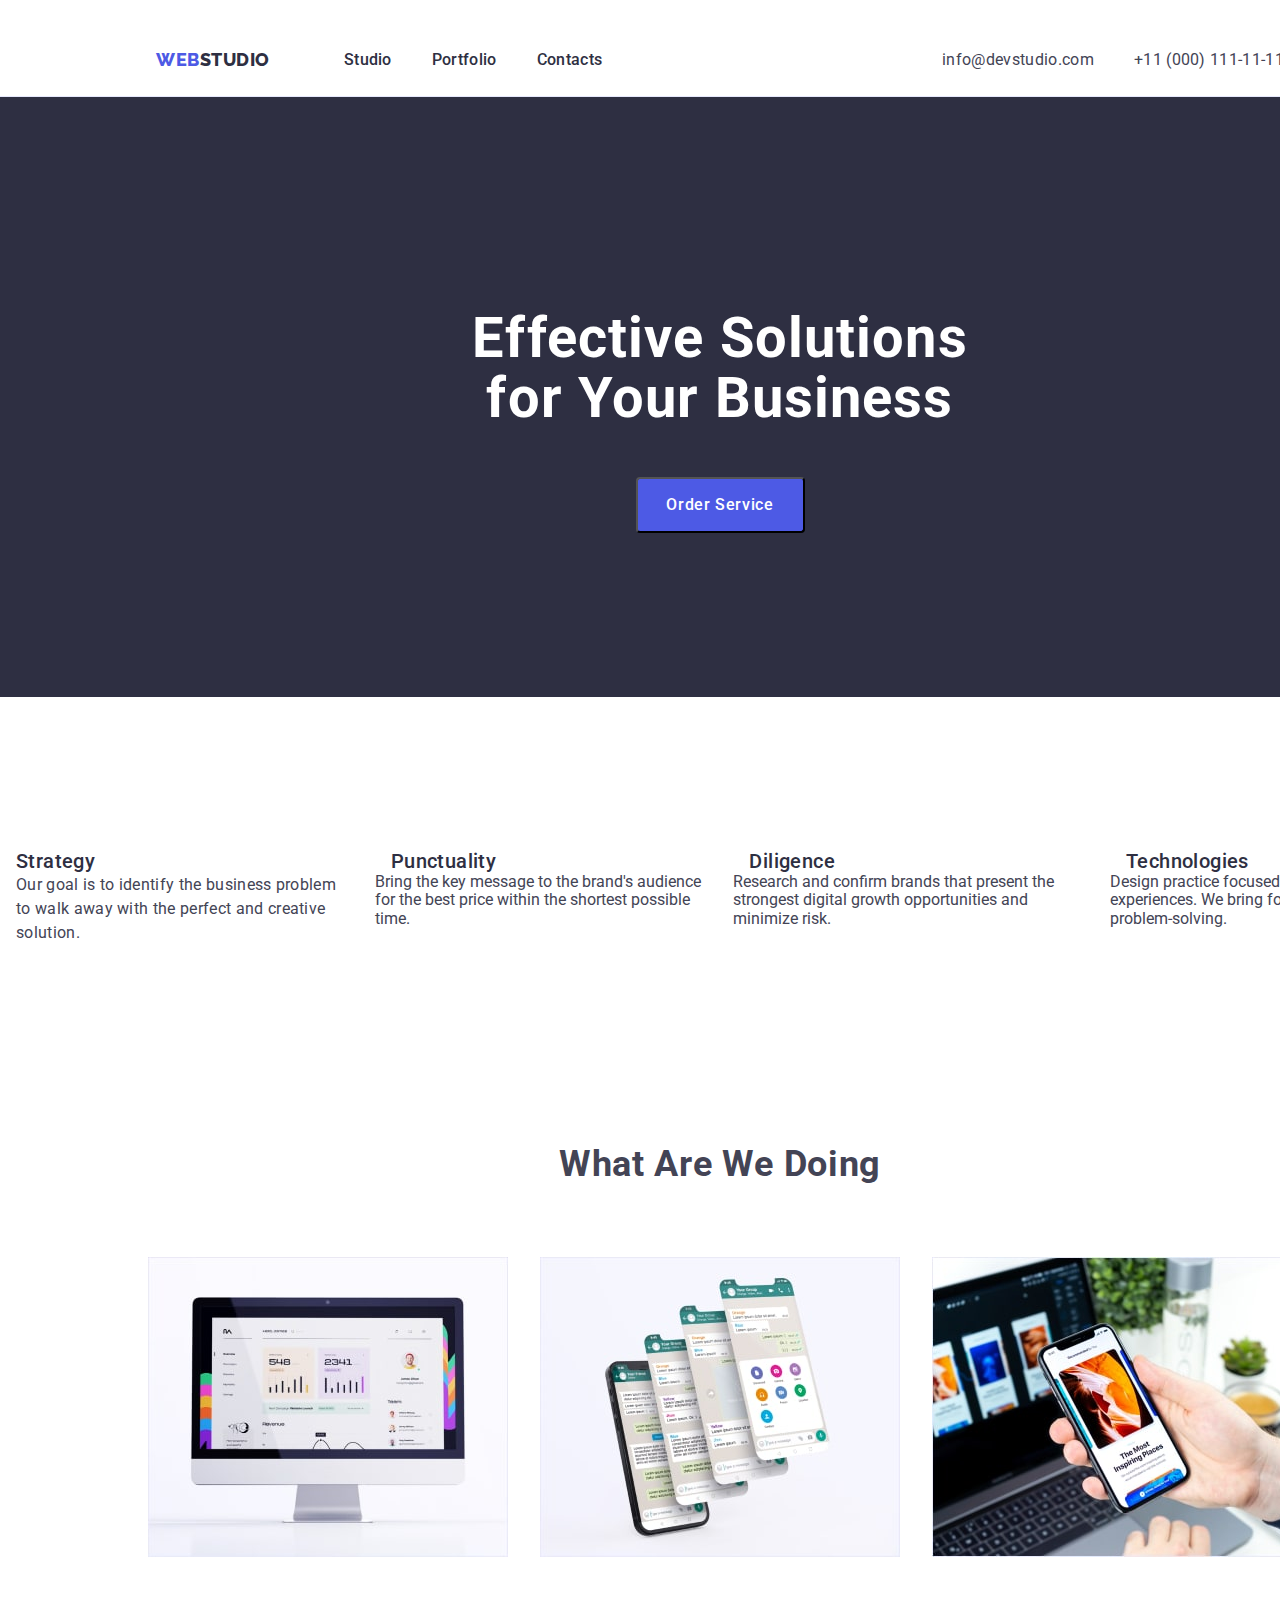
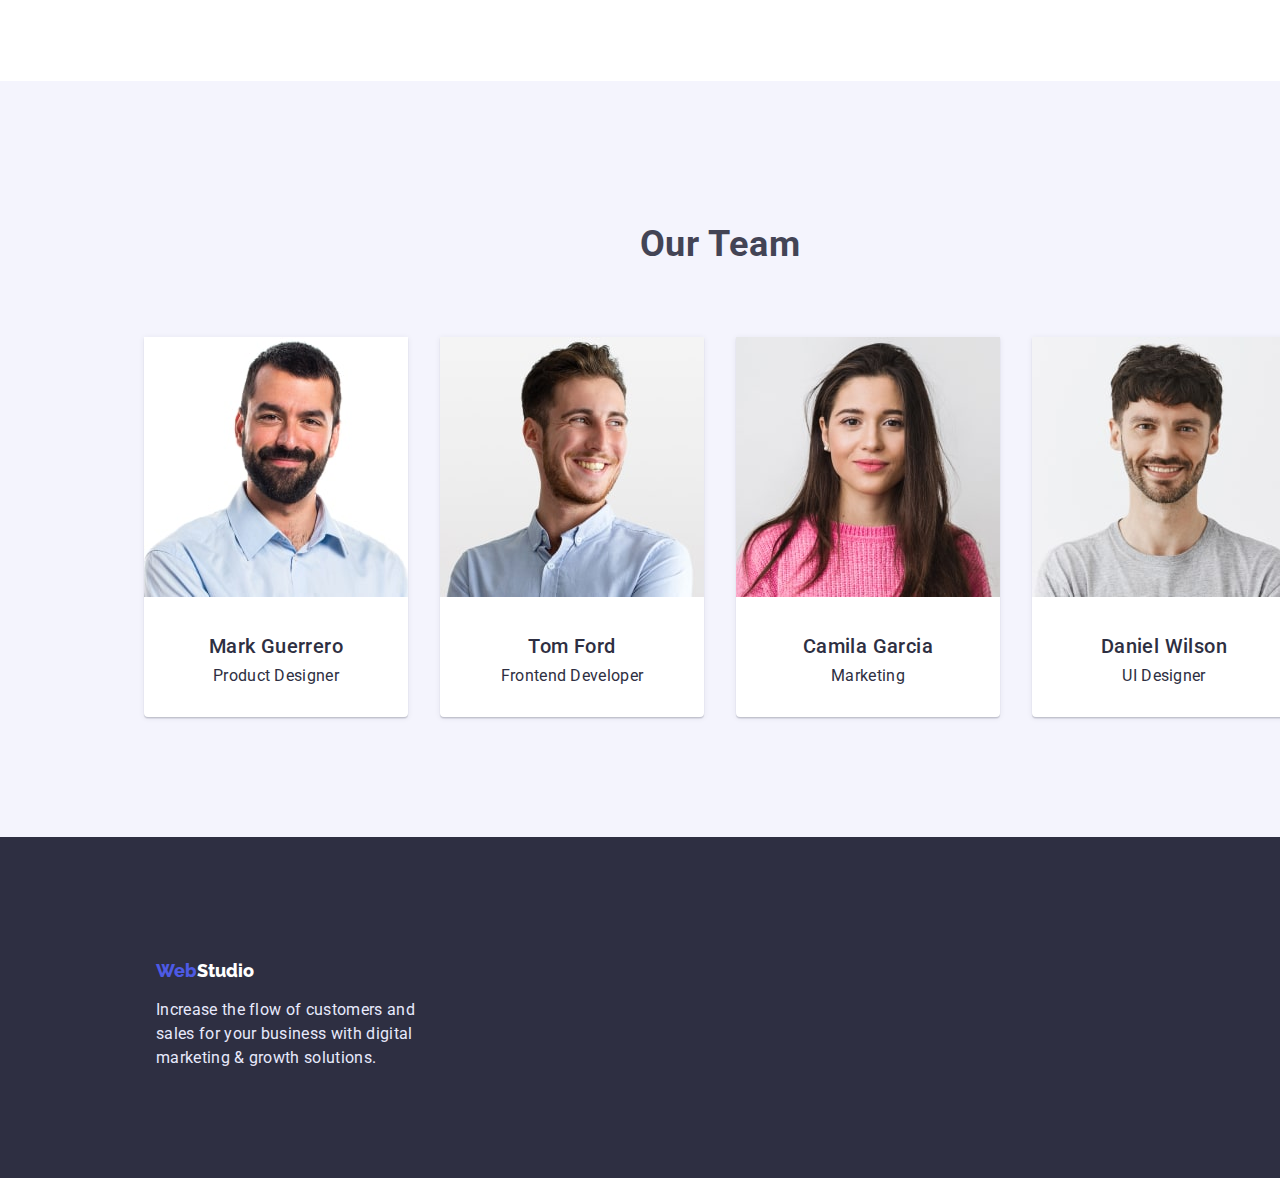
<file: index.html>
<!DOCTYPE html>
<html lang="en">

<head>
    <meta charset="UTF-8">
    <meta http-equiv="X-UA-Compatible" content="IE=edge">
    <meta name="viewport" content="width=device-width, initial-scale=1.0">
    <title>webstudio</title>
    <link rel="preconnect" href="https://fonts.googleapis.com">
    <link rel="preconnect" href="https://fonts.gstatic.com" crossorigin>
    <link href="https://fonts.googleapis.com/css2?family=Raleway:wght@800&family=Roboto:wght@400;500;700;900&display=swap"
        rel="stylesheet">
    <link rel="stylesheet" href="https://cdn.jsdelivr.net/npm/modern-normalize@1.1.0/modern-normalize.min.css">
    <link rel="stylesheet" href="./css/styles.css">
</head>

<body class="conteiner">
    <!-- ........................HEADER.......................... -->
    <header class="page-header">
        <div class="page-header-conteiner conteiner">
            <nav class="page-nav logo">
                <a class="logo-component link" href="./index.html"><span class="logo-web" >Web</span>Studio</a>
                <ul class="menu list">
                    <li class="menu-item"><a class="menu-link link" href="index.html">Studio</a></li>
                    <li class="menu-item"><a class="menu-link link" href="portfolio.html">Portfolio</a></li>
                    <li class="menu-item"><a class="menu-link link" href="#tel">Contacts</a></li>
                </ul>
            </nav>
            <address>
                <ul class="address list">
                    <li><a class="address-link link" href="mailto:info@devstudio.com">info@devstudio.com</a></li>
                    <li><a class="address-link link" id="tel" href="tel:+110001111111">+11 (000) 111-11-11</a></li>
                </ul>
            </address>
        </div>
    </header>
    <!-- ............................HERO............................ -->
    <main>
        
        <section class="hero conteiner">
            <h1 class="hero-text">Effective Solutions for Your Business</h1>
            <button class="hero-btn btn-component" type="button">Order Service</button>
        </section>
        <!-- ........................ABOUT........................... -->
        <section class="about">
            <div class="conteiner">
            <h2 class="visually-hidden">About</h2>
            <ul class="about-list list">
                <li class="about-cards">
                    <h3 class="about-title-comp">Strategy</h3>
                    <p class="about-text-comp">Our goal is to identify the business
                        problem to walk away with the perfect and creative solution.</p>
                </li>
                <li class="about-cards">
                    <h3 class="about-title-comp">Punctuality</h3>
                    <p class="about-text">Bring the key message to the brand's audience for the best price within the shortest possible
                        time.</p>
                </li>
                <li class="about-cards">
                    <h3 class="about-title-comp">Diligence</h3>
                    <p class="about-text">Research and confirm brands that present the strongest digital growth opportunities and minimize
                        risk.</p>
                </li>
                <li class="about-cards">
                    <h3 class="about-title-comp">Technologies</h3>
                    <p class="about-text">Design practice focused on digital experiences. We bring forth a deep passion for
                        problem-solving.</p>
                </li>
            </ul>
            </div>
        </section>
        <!-- ........................SERVICES....................... -->
        <section>
            <div class="conteiner">
            <h2 class="subtitle">What are we doing</h2>
            <ul class="service-list list">
                <li><img src="./images/Rectangle71-min.jpg" alt="desktop" width="360" height="300"></li>
                <li><img src="./images/img2-min.jpg" alt="celphone" width="360" height="300"></li>
                <li><img src="./images/Rectangle71-min3.jpg" alt="celphone2" width="360" height="300"></li>
            </ul>
            </div>
        </section>
        <!-- ..........................TEAM.......................... -->
        <section class="team">
            <div class="conteiner">
            <h2 class="subtitle">Our Team</h2>
            <ul class="team-list list">
                <li class="team-card">
                    <img src="./images/img-min.jpg" alt="mark-guerrero-product-designer" 
                    width="264" height="260">
                    <div class="team-conteiner-wrap">
                    <h3 class="team-staff">Mark Guerrero</h3>
                    <p class="team-prof">Product Designer</p>
                    </div>
                </li>
                <li class="team-card">
                    <img src="./images/img-min1.jpg" alt="tom-ford-frontend-developer" 
                    width="264" height="260">
                    <div class="team-conteiner-wrap">
                    <h3 class="team-staff">Tom Ford</h3>
                    <p class="team-prof">Frontend Developer</p>
                    </div>
                </li>
                <li class="team-card">
                    <img src="./images/img-min2.jpg" alt="camila-garcia-marketing" 
                    width="264" height="260">
                    <div class="team-conteiner-wrap">
                    <h3 class="team-staff">Camila Garcia</h3>
                    <p class="team-prof">Marketing</p>
                    </div>
                </li>
                <li class="team-card">
                    <img src="./images/img-min3.jpg" alt="daniel-wilson-uidesigner" 
                    width="264" height="260">
                    <div class="team-conteiner-wrap">
                    <h3 class="team-staff">Daniel Wilson</h3>
                    <p class="team-prof">UI Designer</p>
                    </div>
                </li>
            </ul>
            </div>
        </section>
    </main>
    <!-- .............................FOOTER.......................... -->
    <footer class="footer">
        <div class="conteiner">
        <a class="logo-component-footer link" href="./index.html"><span class="logo-web">Web</span>Studio</a>
        <p class="footer-text">Increase the flow of customers and sales for your business with digital marketing & growth solutions.</p>
        </div>
    </footer>
</body>

</html>
</file>
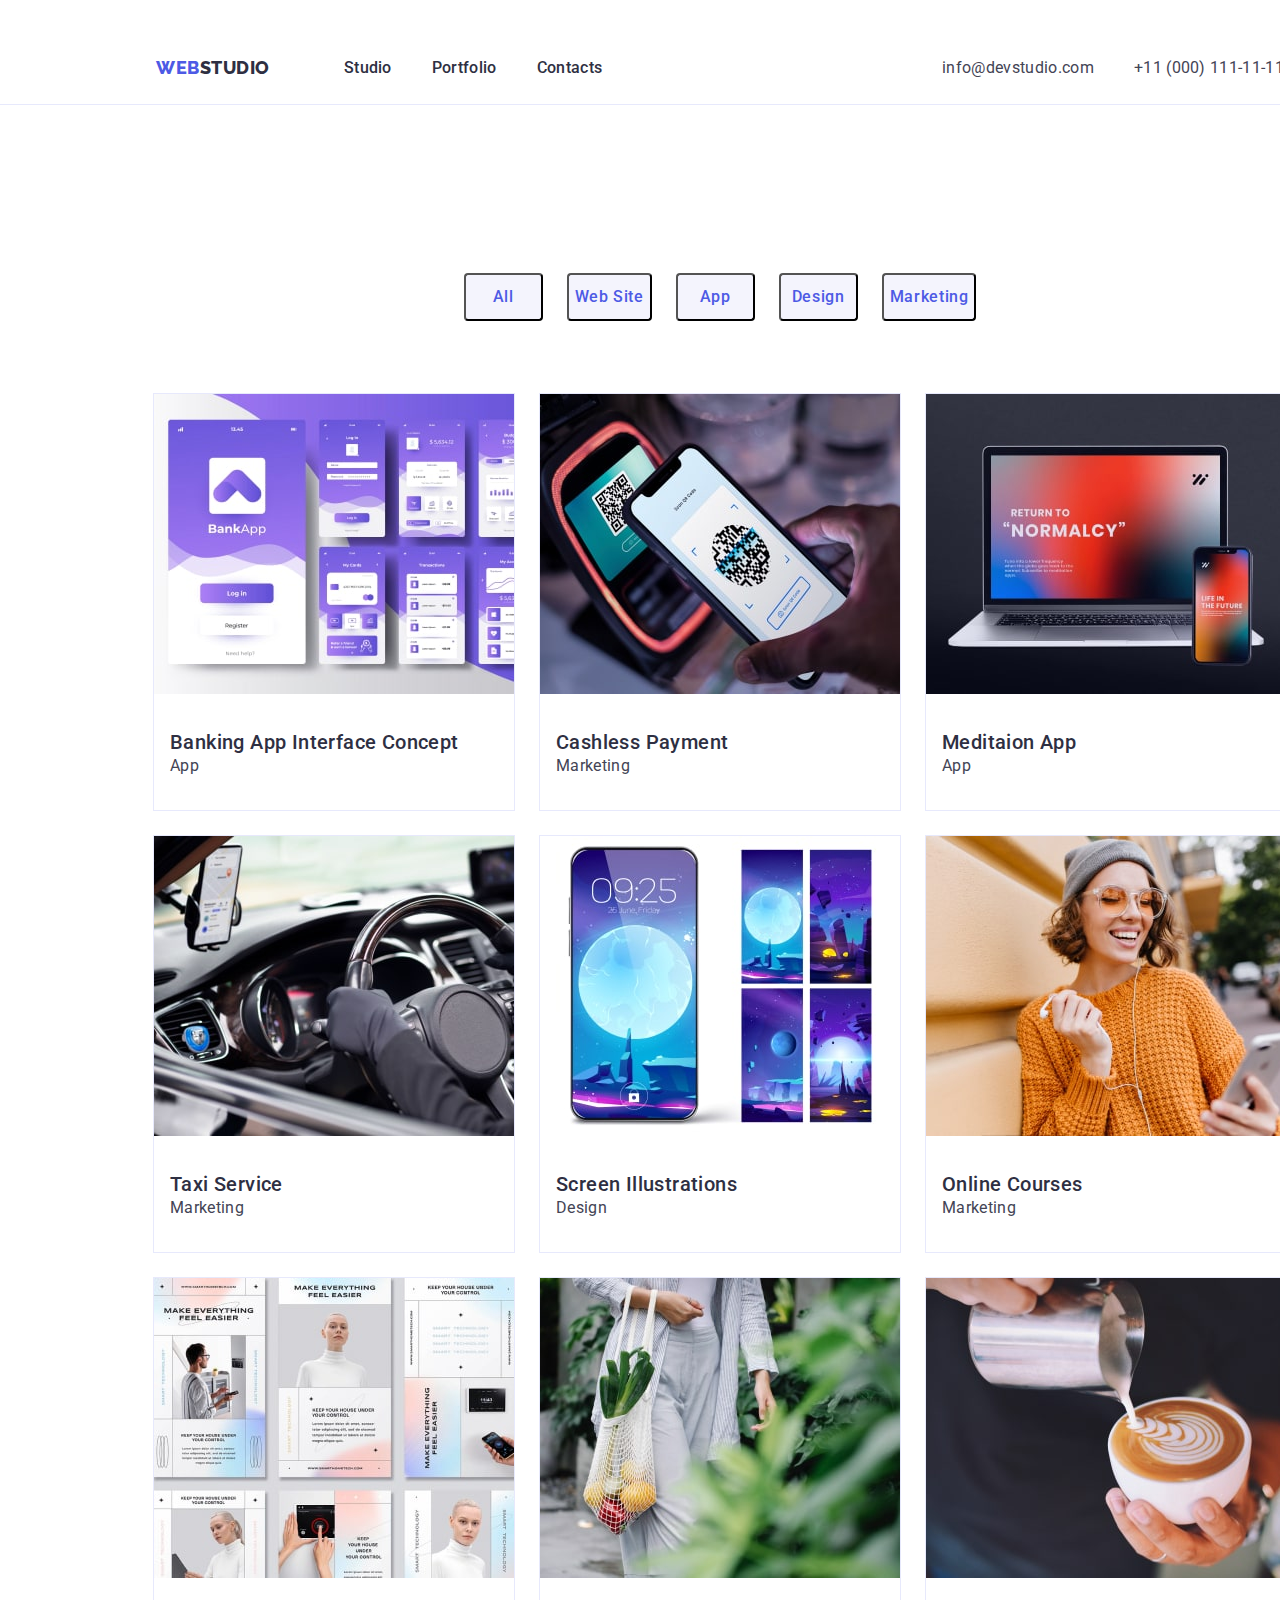
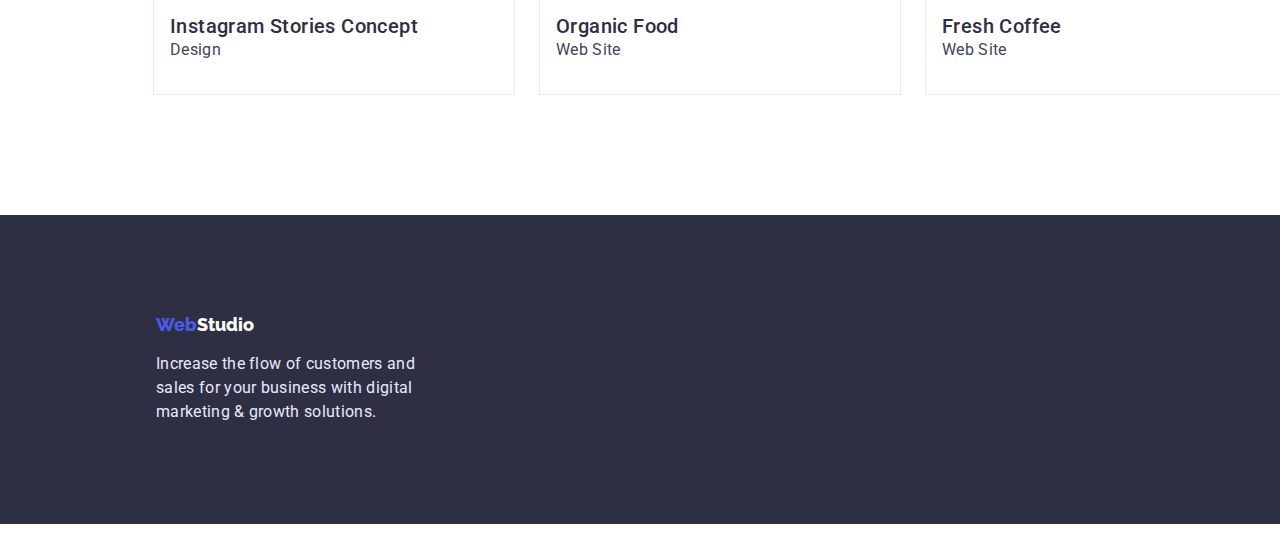
<file: portfolio.html>
<!DOCTYPE html>
<html lang="en">

<head>
    <meta charset="UTF-8">
    <meta http-equiv="X-UA-Compatible" content="IE=edge">
    <meta name="viewport" content="width=device-width, initial-scale=1.0">
    <title>webstudio</title>
    <link rel="preconnect" href="https://fonts.googleapis.com">
    <link rel="preconnect" href="https://fonts.gstatic.com" crossorigin>
    <link href="https://fonts.googleapis.com/css2?family=Raleway:wght@800&family=Roboto:wght@400;500;700;900&display=swap"
        rel="stylesheet">
    <link rel="stylesheet" href="css/styles.css">
</head>

<body class="conteiner">
    <!-- ........................HEADER.......................... -->
    <header class="page-header">
        <div class="page-header-conteiner conteiner">
        <nav class="page-nav logo">
            <a class="logo-component link" href="./index.html"><span class="logo-web" >Web</span>Studio</a>
            <ul class="menu list">
                <li class="menu-item"><a class="menu-link link" href="./index.html">Studio</a></li>
                <li class="menu-item"><a class="menu-link link" href="portfolio.html">Portfolio</a></li>
                <li class="menu-item"><a class="menu-link link" href="">Contacts</a></li>
            </ul>
        </nav>
        <address>
            <ul class="address list">
                <li><a class="address-link link" href="mailto:info@devstudio.com">info@devstudio.com</a></li>
                <li><a class="address-link link" href="tel:+110001111111">+11 (000) 111-11-11</a></li>
            </ul>
        </address>
        </div>
    </header>
     <!-- ......................../HEADER.......................... -->

    <main>
    <!-- ........................PORTFOLIO-NAV.......................... -->
   
        <section>
            <h1 class="visually-hidden">Studio</h1>
            <ul class="btn-section list">
                <li><button class="btn-component port-btn" type="button">All</button></li>
                <li><button class="btn-component port-btn" type="button">Web Site</button></li>
                <li><button class="btn-component port-btn" type="button">App</button></li>
                <li><button class="btn-component port-btn" type="button">Design</button></li>
                <li><button class="btn-component port-btn" type="button">Marketing</button></li>
            </ul>
            <ul class="card-list list">
                <li class="card">
                    <a class="link" href="portfolio.html">
                    <img src="./images/bankingapp.jpg" alt="bankingapp" width="360" height="300">
                    <h2 class="about-title-comp">Banking App Interface Concept</h2>
                    <p class="about-text-comp">App</p>
                    </a>
                </li>
                <li class="card">
                    <a class="link" href="portfolio.html">
                    <img src="./images/payment.jpg" alt="payment" width="360" height="300">
                    <h2 class="about-title-comp">Cashless Payment</h2>
                    <p class="about-text-comp">Marketing</p>
                    </a>
                </li>
                <li class="card">
                    <a class="link" href="portfolio.html">
                    <img src="./images/app.jpg" alt="app" width="360" height="300">
                    <h2 class="about-title-comp">Meditaion App</h2>
                    <p class="about-text-comp">App</p>
                    </a>
                </li>
                <li class="card">
                    <a class="link" href="portfolio.html">
                    <img src="./images/taxi-service.jpg" alt="taxi-service" width="360" height="300">
                    <h2 class="about-title-comp">Taxi Service</h2>
                    <p class="about-text-comp">Marketing</p>
                    </a>
                </li>
                <li class="card">
                    <a class="link" href="portfolio.html">
                    <img src="./images/screen-illustrations.jpg" alt="screen-illustrations" width="360" height="300">
                    <h2 class="about-title-comp">Screen Illustrations</h2>
                    <p class="about-text-comp">Design</p>
                    </a>
                </li>     
                <li class="card">
                    <a class="link" href="portfolio.html">
                    <img src="./images/online-courses.jpg" alt="online-courses" width="360" height="300">
                    <h2 class="about-title-comp">Online Courses</h2>
                    <p class="about-text-comp">Marketing</p>
                    </a>
                </li>
                <li class="card">
                    <a class="link" href="portfolio.html">
                    <img src="./images/instagram-tories-concept.jpg" alt="instagram-tories-concept" width="360" height="300">
                    <h2 class="about-title-comp">Instagram Stories Concept</h2>
                    <p class="about-text-comp">Design</p>
                    </a>
                </li>
                <li class="card">
                    <a class="link" href="portfolio.html">
                    <img src="./images/organic-food.jpg" alt="organic-food" width="360" height="300">
                    <h2 class="about-title-comp">Organic Food</h2>
                    <p class="about-text-comp">Web Site</p>
                    </a>
                </li>
                <li class="card">
                    <a class="link" href="portfolio.html">
                    <img src="./images/fresh-coffee.jpg" alt="fresh-coffee" width="360" height="300">
                    <h2 class="about-title-comp">Fresh Coffee</h2>
                    <p class="about-text-comp">Web Site</p>
                    </a>
                </li>
            </ul>
        </section>   
    <!-- ......................../PORTFOLIO-NAV.......................... -->

    </main>
    <footer class="footer">
        <a class="logo-component-footer link" href="./index.html"><span class="logo-web">Web</span>Studio</a>
        <p class="footer-text">Increase the flow of customers and sales for your business with digital marketing & growth solutions.</p>
    </footer>
</body>
</html>
</file>
<file: css/styles.css>
:root {
    --primery-font:'Roboto', sans-serif;
    --secondary-font: 'Raleway', sans-serif;
    --acent-color:#FFFFFF;
    --title-color:#2E2F42;
    --text-color:#434455;
    --secondary-logo-color:#4D5AE5;
    --link-color:#4D5AE5;
    --background-btn-hero:#4D5AE5;
    --hover-focus-btn:#404BBF;
    --background-hero:#2E2F42;
    --backgorund-team:#F4F4FD;
    --background-footer:#2E2F42;
    --footer-text:#E7E9FC;
    --potfolio-btn-back:#E7E9FC;
    --potfolio-btn-focus-back:#404BBF;
    --potfolio-btn-color:#4D5AE5;
    --portfoli-staff-card:#E7E9FC;
    
}
h1,
h2,
h3,
h4,
p {
    margin-top: 0;
    margin-bottom: 0;
}

ul,
ol {
    padding-left: 0;
    margin-top: 0;
    margin-bottom: 0;
}

button {
    cursor: pointer;
}
.list {
    list-style: none;
}
.link {
    text-decoration: none;
}
body {
    font-family: var(--primery-font);
    background-color: var(--acent-color);
    color:var(--text-color);
}
.visually-hidden {
    position: absolute;
    white-space: nowrap;
    width: 1px;
    height: 1px;
    overflow: hidden;
    border: 0;
    padding: 0;
    clip: rect(0 0 0 0);
    clip-path: inset(50%);
    margin: -1px;
}
.conteiner {
    width: 1440px;
    margin-left: auto;
    margin-right: auto;
    padding-top: 24px;
    padding-bottom: 24px;
}
/* =========================COMPONENTS=========================*/
.logo-component {
    font-family:var(--secondary-font);
    font-weight: 800;
    font-size: 18px;
    line-height: 1.33;
    letter-spacing: 0.03em;
    text-transform: uppercase;
    color: var(--title-color);
}
.subtitle {
    font-weight: 700;
    font-size: 36px;
    line-height: 1.11;
    text-align: center;
    letter-spacing: 0.02em;
    text-transform: capitalize;
    color: var(--text-color);
    margin-top: 120px;
    margin-bottom: 72px;
}
.btn-component {
    font-family:var(--primery-font);
    font-weight: 500;
    font-size: 16px;
    line-height: 1.5;
    letter-spacing: 0.04em;
}

.about-title-comp {
    font-weight: 500;
    font-size: 20px;
    line-height: 1.2;
    letter-spacing: 0.02em;
    color: var(--title-color);
}

.about-text-comp {
    font-weight: 400;
    font-size: 16px;
    line-height: 1.5;
    letter-spacing: 0.02em;
    color:var(--text-color);
}

/* =========================/COMPONENTS=========================*/


/* ==========================HEADER======================== */
.logo {  
    margin-left: 156px;
    margin-right: 74px;

}

.logo-web { 
    color: var(--secondary-logo-color);
}

.menu-link {
    font-weight: 500;
    font-size: 16px;
    line-height: 1.5;
    letter-spacing: 0.02em;
    color: var(--title-color);
}
.menu-link:hover,
.menu-link:focus {
    color: var(--link-color);
}
.page-header-conteiner {
    display: flex;
    align-items: center;
    justify-content: space-between;
}
.page-nav {
    display: flex;
}
.menu {
    display: flex;
    align-items: center;
    margin-left: 74px;
    gap: 40px;
}
/* .menu-item:not(:last-child) {
    margin-right: 40px;
} */

/* ==========================/HEADER======================== */

/* ==========================ADDRESS========================*/
.address {
    display: flex;
    align-items: flex-end;
    margin-right: 156px;

}

.address-link {
    font-style: normal;
    font-weight: 400;
    font-size: 16px;
    line-height: 1.5;
    letter-spacing: 0.02em;
    color: var(--text-color);
    margin-left: 40px;
}
.address-link:hover,
.address-link:focus {
    color:var(--link-color);
}

/* ==========================/ADDRESS========================*/

/* ==========================HERO========================*/
.hero-text {
    font-weight: 700;
    font-size: 56px;
    line-height: 1.07;
    letter-spacing: 0.02em;
    color: var(--acent-color);
    padding-top: 188px;
    padding-left: 472px;
    padding-right: 472px;
    margin-bottom: 48px;
    
}

.hero-btn {
    background-color:var(--background-btn-hero);
    color: var(--acent-color);
    width: 169px;
    height: 56px;
    border-radius: 4px;

}
.hero-btn:hover,
.hero-btn:focus {
    background-color: var(--hover-focus-btn);
}
.hero {
    background-color: var(--background-hero);
    width: 1440px;
    height: 600px;
    text-align: center;
}
/* ==========================/HERO========================*/

/* ==========================ABOUT========================*/
.about-list {
    display: flex;
    justify-content: center;
    gap: 32px;
    margin-top: 96px;
    
}
.about-cards {
    flex-basis: calc(100%-72px/4);
}


/* ==========================/ABOUT========================*/


/* ==========================SERVICES========================*/

.service-list {
    display: flex;
    flex-wrap: wrap;
    justify-content: center;
    gap: 32px;
    margin-bottom: 96px;

}
/* ==========================/SERVICES========================*/

/* =========================TEAM=========================*/
.team-staff {
    font-weight: 500;
    font-size: 20px;
    line-height: 1.2;
    text-align: center;
    letter-spacing: 0.02em;
    color: var(--title-color);
}
.team-conteiner-wrap {
    padding-top: 32px;
    padding-bottom: 32px;
    
}
.team-prof {
    font-weight: 400;
    font-size: 16px;
    line-height: 1.2;    
    text-align: center;
    letter-spacing: 0.02em;    
    color: var(--title-color);
    margin-top: 8px;
}
.team {
    background-color: var(--backgorund-team);
    
}
.team-list {
    display: flex;
    flex-wrap: wrap;
    justify-content: center; 
    gap: 32px;
    margin-bottom: 96px;
}
.team-card {
    background-color: var(--acent-color);
    flex-basis:calc(100%-72px/4);
    border-radius: 0px 0px 4px 4px;
    box-shadow: 0px 1px 6px rgba(46, 47, 66, 0.08), 0px 1px 1px rgba(46, 47, 66, 0.16), 0px 2px 1px rgba(46, 47, 66, 0.08);
}

/* =========================/TEAM=========================*/


/* =========================FOOTER=========================*/

.footer-text {
    font-size: 16px;
    line-height: 1.5;    
    letter-spacing: 0.02em;    
    color: var(--footer-text);
    width: 264px;
    height: 72px;
    padding-top: 16px;
}
.footer {
    background-color:var(--background-footer);
    padding-top: 100px;
    padding-bottom: 100px;
    padding-left: 156px;

}
.logo-component-footer {
    font-family: var(--secondary-font);
    font-weight: 800;
    font-size: 18px;
    line-height: 1.16;
    color: var(--acent-color);
}
/* =========================/FOOTER=========================*/


/* =========================PORTFOLIO-NAV=========================*/
.port-btn:hover,
.port-btn:focus {
    background-color: var(--potfolio-btn-focus-back);
    color: var(--acent-color);
}
.port-btn {
    background-color: var(--backgorund-team);
    color:var(--potfolio-btn-color);
    min-width: 79px;
    height: 48px;
    border-radius: 4px;
}
.btn-section {
    display: flex;
    justify-content: center;
    gap: 24px;
    margin-top: 168px;
}
.page-header {
    border-bottom: 1px solid var(--footer-text);
}
/* =========================/PORTFOLIO-NAV=========================*/

/* =========================PORTFOLIO-STUDIO=========================*/
.card {
    border: 1px solid var(--footer-text); 
}
.card-list {
    display: flex;
    flex-wrap: wrap;
    justify-content: center;
    margin-top: 72px;
    gap: 24px;
    margin-bottom: 120px;
}
/* .card:not(:nth-child(3n)) {
    margin-right: 24px;
} */
.about-title-comp {
    color: var(--title-color);
    padding-top: 32px;
    padding-left: 16px;
}
.about-text-comp {
    padding-bottom: 32px;
    padding-left: 16px;
}
</file>
